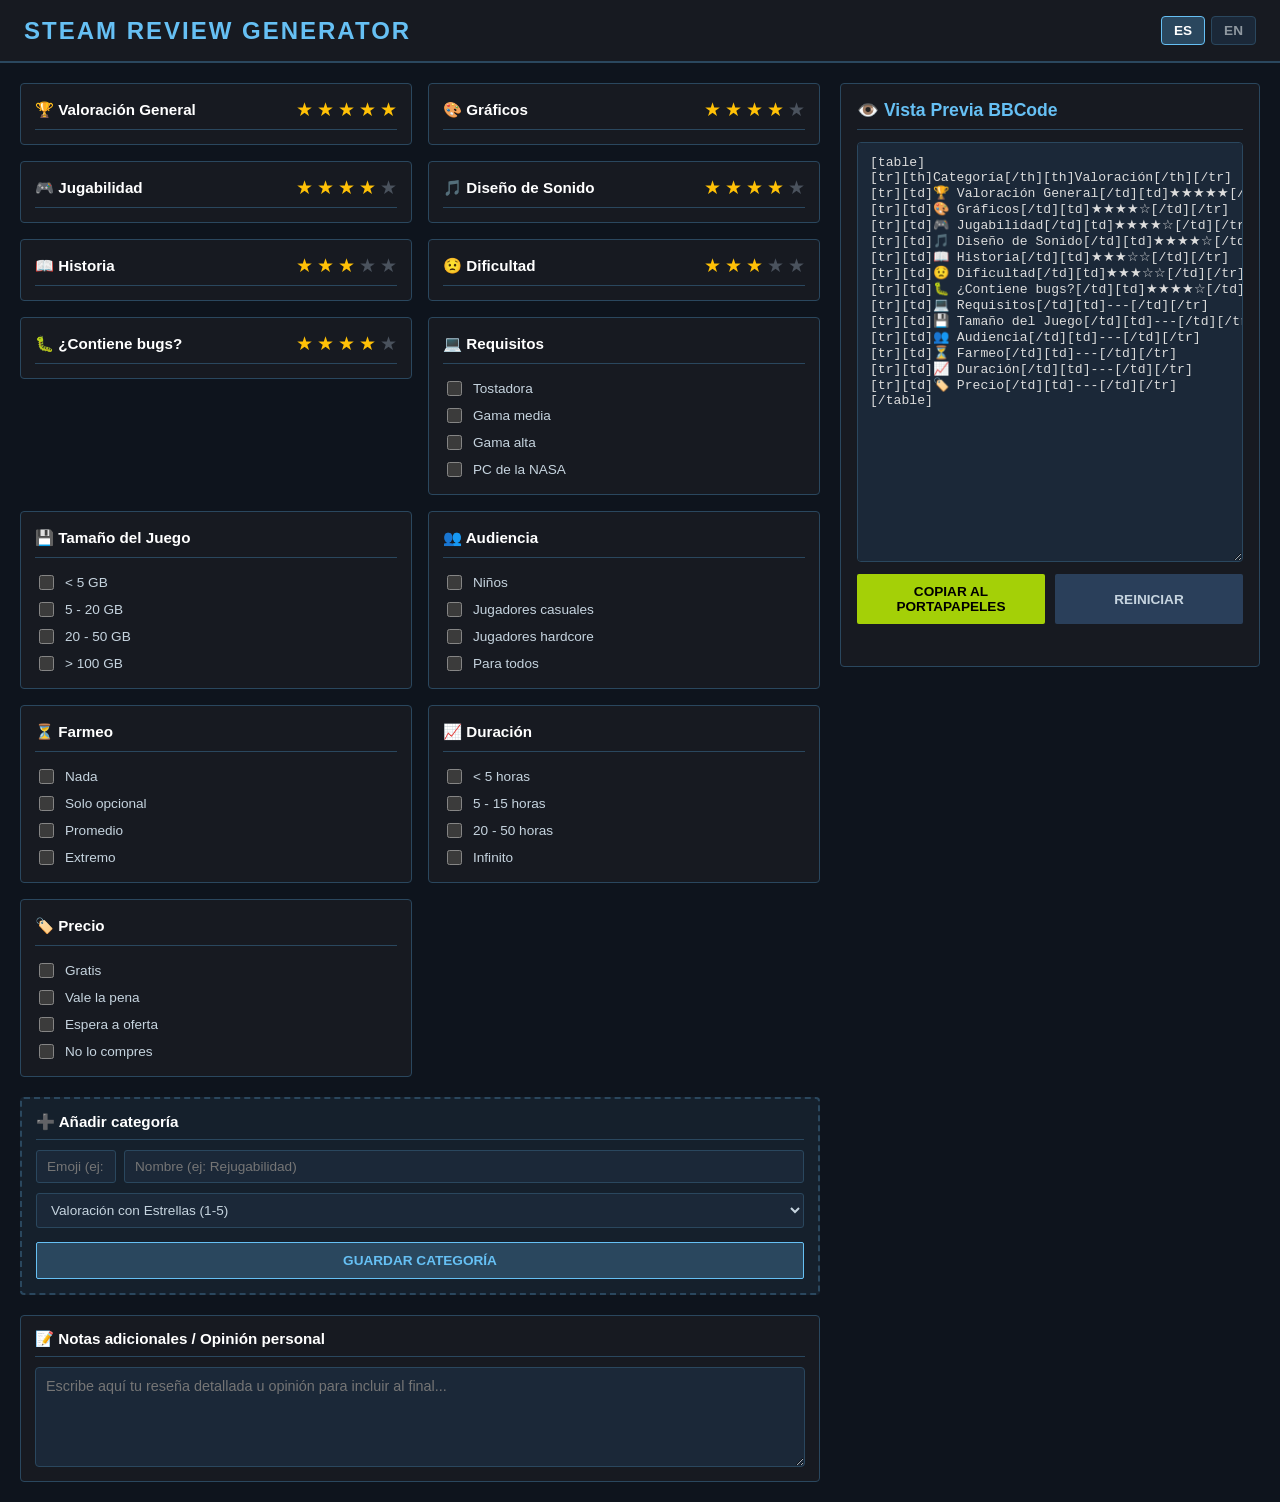
<file: index.html>
<!DOCTYPE html>
<html lang="es">
  <head>
    <meta charset="UTF-8" />
    <meta name="viewport" content="width=device-width, initial-scale=1.0" />
    <meta
      name="description"
      content="Create and copy formatted BBCode reviews for Steam games."
    />
    <title>Steam Review Generator</title>
    <link rel="icon" href="favicon.ico" sizes="any" />
    <link rel="stylesheet" href="css/base.css" />
    <link rel="stylesheet" href="css/layout.css" />
    <link rel="stylesheet" href="css/components/category-card.css" />
    <link rel="stylesheet" href="css/components/add-category.css" />
    <link rel="stylesheet" href="css/components/review-notes.css" />
    <link rel="stylesheet" href="css/components/review-preview.css" />
    <script type="module" src="js/app.js"></script>
  </head>
  <body>
    <header class="app-header">
      <h1>Steam Review Generator</h1>
      <nav class="language-selector" aria-label="Language">
        <button class="language-button" id="langEs" type="button" lang="es">ES</button>
        <button class="language-button" id="langEn" type="button" lang="en">EN</button>
      </nav>
    </header>

    <main class="app-layout">
      <div class="left-column">
        <section
          class="categories-grid"
          id="categoriesContainer"
          aria-label="Review categories"
        ></section>
        <div id="addCategoryMount"></div>
        <div id="reviewNotesMount"></div>
      </div>
      <div id="reviewPreviewMount"></div>
    </main>

    <p class="app-error" id="appError" role="alert" hidden></p>
  </body>
</html>
</file>
<file: css/base.css>
:root {
  color-scheme: dark;
  --bg-dark: #0e141d;
  --bg-card: #171a21;
  --bg-input: #1b2838;
  --border-color: #2a475e;
  --text-main: #c6d4df;
  --text-muted: #8f98a0;
  --accent-blue: #66c0f4;
  --button-green: #a4d007;
  --button-green-hover: #b8e60d;
  --star-color: #ffc107;
  --danger-red: #c93b3b;
  font-family:
    -apple-system, BlinkMacSystemFont, "Segoe UI", Roboto, Oxygen, Ubuntu,
    Cantarell, sans-serif;
}

* {
  box-sizing: border-box;
}

body {
  display: flex;
  flex-direction: column;
  min-height: 100vh;
  margin: 0;
  background-color: var(--bg-dark);
  color: var(--text-main);
}

button,
input,
select,
textarea {
  font: inherit;
}

button:focus-visible,
input:focus-visible,
select:focus-visible,
textarea:focus-visible {
  outline: 2px solid var(--accent-blue);
  outline-offset: 2px;
}

.card {
  position: relative;
  display: flex;
  flex-direction: column;
  gap: 10px;
  padding: 14px;
  border: 1px solid var(--border-color);
  border-radius: 4px;
  background-color: var(--bg-card);
}

.card-header {
  display: flex;
  align-items: center;
  justify-content: space-between;
  gap: 8px;
  border-bottom: 1px solid var(--border-color);
  padding-bottom: 8px;
}

.card-title {
  display: flex;
  align-items: center;
  gap: 6px;
  margin: 0;
  color: #fff;
  font-size: 0.95rem;
  font-weight: 600;
}

.visually-hidden {
  position: absolute;
  width: 1px;
  height: 1px;
  overflow: hidden;
  clip: rect(0, 0, 0, 0);
  white-space: nowrap;
  clip-path: inset(50%);
}

.button {
  padding: 10px 16px;
  border: 0;
  border-radius: 2px;
  font-size: 0.85rem;
  font-weight: 700;
  text-transform: uppercase;
  cursor: pointer;
  transition: background-color 0.2s ease;
}

.button-blue {
  border: 1px solid var(--accent-blue);
  background-color: #2a475e;
  color: var(--accent-blue);
}

.button-blue:hover {
  background-color: #385375;
}

.button-green {
  background-color: var(--button-green);
  color: #000;
}

.button-green:hover {
  background-color: var(--button-green-hover);
}

.button-reset {
  background-color: #2a3f5a;
  color: var(--text-main);
}

.button-reset:hover {
  background-color: #385375;
}

.app-error {
  max-width: 1400px;
  margin: 0 auto 20px;
  padding: 0 20px;
  color: #ff9292;
}
</file>
<file: css/layout.css>
.app-header {
  display: flex;
  align-items: center;
  justify-content: space-between;
  gap: 16px;
  border-bottom: 2px solid var(--border-color);
  padding: 16px 24px;
  background-color: var(--bg-card);
}

.app-header h1 {
  margin: 0;
  color: var(--accent-blue);
  font-size: 1.5rem;
  letter-spacing: 2px;
  text-transform: uppercase;
}

.language-selector {
  display: flex;
  gap: 6px;
}

.language-button {
  border: 1px solid var(--border-color);
  border-radius: 4px;
  padding: 6px 12px;
  background-color: var(--bg-input);
  color: var(--text-muted);
  font-size: 0.85rem;
  font-weight: 700;
  cursor: pointer;
  transition: all 0.2s ease;
}

.language-button.active,
.language-button:hover {
  border-color: var(--accent-blue);
  background-color: #2a475e;
  color: #fff;
}

.app-layout {
  display: grid;
  grid-template-columns: minmax(0, 1fr) minmax(320px, 420px);
  gap: 20px;
  width: 100%;
  max-width: 1400px;
  flex: 1;
  margin: 0 auto;
  padding: 20px;
}

.left-column {
  display: flex;
  flex-direction: column;
  gap: 20px;
  min-width: 0;
}

.categories-grid {
  display: grid;
  align-items: start;
  grid-template-columns: repeat(auto-fill, minmax(min(100%, 280px), 1fr));
  gap: 16px;
}

@media (max-width: 900px) {
  .app-layout {
    grid-template-columns: minmax(0, 1fr);
  }
}

@media (max-width: 520px) {
  .app-header {
    align-items: flex-start;
    padding: 14px 16px;
  }

  .app-header h1 {
    font-size: 1.1rem;
    letter-spacing: 1px;
  }

  .app-layout {
    padding: 16px;
  }
}
</file>
<file: css/components/category-card.css>
.category-card-header {
  min-height: 32px;
}

.category-card-title {
  min-width: 0;
}

.category-card-actions {
  display: flex;
  flex: 0 0 auto;
  align-items: center;
  gap: 8px;
}

.star-rating {
  display: flex;
  gap: 4px;
  user-select: none;
}

.star {
  border: 0;
  padding: 0;
  background: none;
  color: #4a525d;
  font-size: 1.2rem;
  cursor: pointer;
  transition: color 0.15s ease;
}

.star.active {
  color: var(--star-color);
}

.delete-button {
  border: 0;
  border-radius: 3px;
  padding: 2px 6px;
  background: none;
  color: var(--text-muted);
  font-size: 0.9rem;
  cursor: pointer;
  transition: all 0.2s ease;
}

.delete-button:hover {
  background-color: var(--danger-red);
  color: #fff;
}

.options-list {
  display: flex;
  flex-direction: column;
  gap: 6px;
  margin-top: 4px;
}

.checkbox-label {
  display: flex;
  align-items: center;
  gap: 8px;
  color: var(--text-main);
  font-size: 0.85rem;
  cursor: pointer;
}

.checkbox-label input {
  width: 15px;
  height: 15px;
  accent-color: var(--accent-blue);
  cursor: pointer;
}
</file>
<file: css/components/add-category.css>
.add-category-card {
  border: 2px dashed var(--border-color);
  background-color: rgb(27 40 56 / 60%);
}

.add-category-form {
  display: flex;
  flex-direction: column;
  gap: 10px;
}

.input-row {
  display: flex;
  gap: 8px;
}

.form-input,
.form-select {
  min-width: 0;
  border: 1px solid var(--border-color);
  border-radius: 3px;
  padding: 8px 10px;
  background-color: var(--bg-input);
  color: var(--text-main);
  font-size: 0.85rem;
}

.icon-input {
  width: 80px;
}

.title-input {
  flex: 1;
}

.options-input {
  width: 100%;
}

.add-category-form [type="submit"] {
  margin-top: 4px;
}
</file>
<file: css/components/review-notes.css>
.notes-input {
  width: 100%;
  height: 100px;
  resize: vertical;
  border: 1px solid var(--border-color);
  border-radius: 4px;
  padding: 10px;
  background-color: var(--bg-input);
  color: var(--text-main);
  font-size: 0.9rem;
}
</file>
<file: css/components/review-preview.css>
.preview-panel {
  position: sticky;
  top: 20px;
  display: flex;
  height: fit-content;
  flex-direction: column;
  gap: 12px;
  border: 1px solid var(--border-color);
  border-radius: 4px;
  padding: 16px;
  background-color: var(--bg-card);
}

.preview-header {
  border-bottom: 1px solid var(--border-color);
  padding-bottom: 8px;
}

.preview-header h2 {
  display: flex;
  align-items: center;
  gap: 6px;
  margin: 0;
  color: var(--accent-blue);
  font-size: 1.1rem;
}

.preview-box {
  width: 100%;
  height: 420px;
  resize: vertical;
  border: 1px solid var(--border-color);
  border-radius: 4px;
  padding: 12px;
  background-color: var(--bg-input);
  color: #dcdcdc;
  font-family: "Courier New", Courier, monospace;
  font-size: 0.82rem;
  white-space: pre;
}

.action-buttons {
  display: flex;
  gap: 10px;
}

.action-buttons .button {
  flex: 1;
}

.action-status {
  min-height: 1em;
  margin: 0;
  color: var(--text-muted);
  font-size: 0.85rem;
}

@media (max-width: 900px) {
  .preview-panel {
    position: static;
  }
}
</file>
